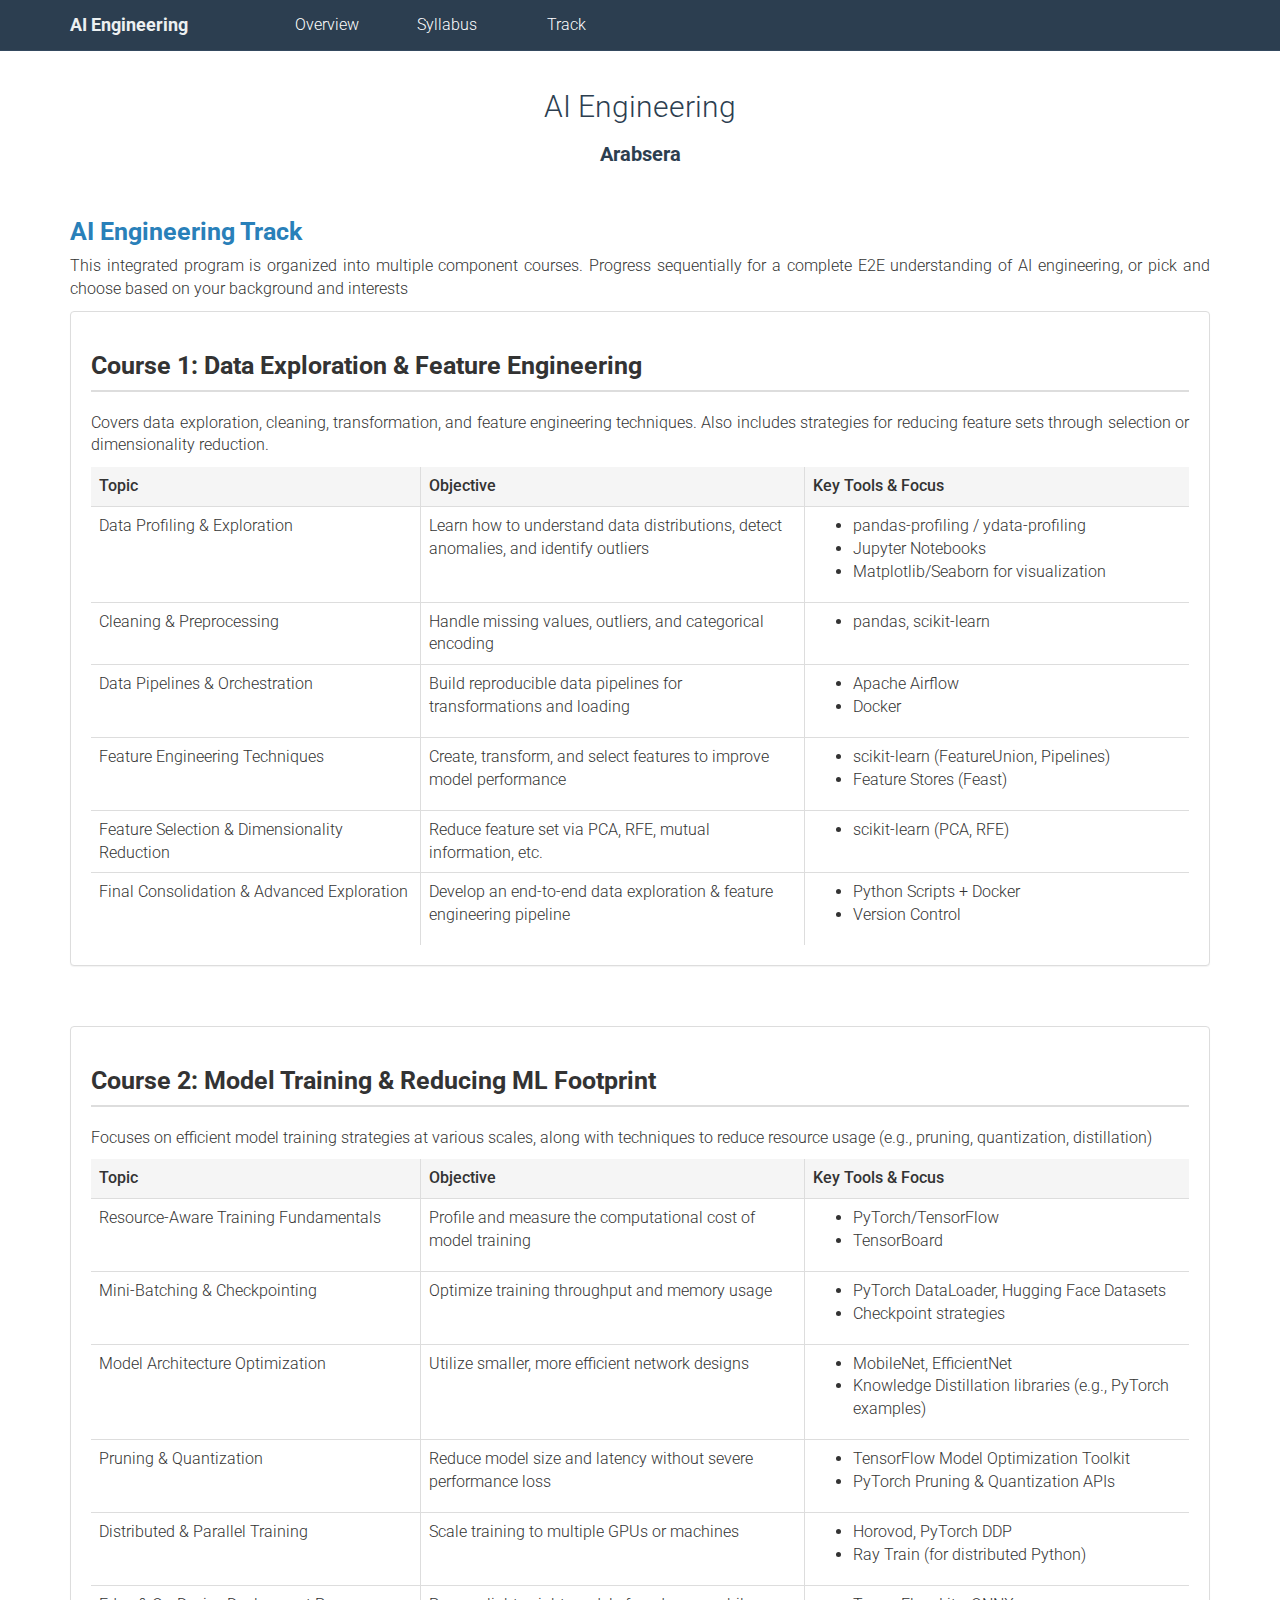
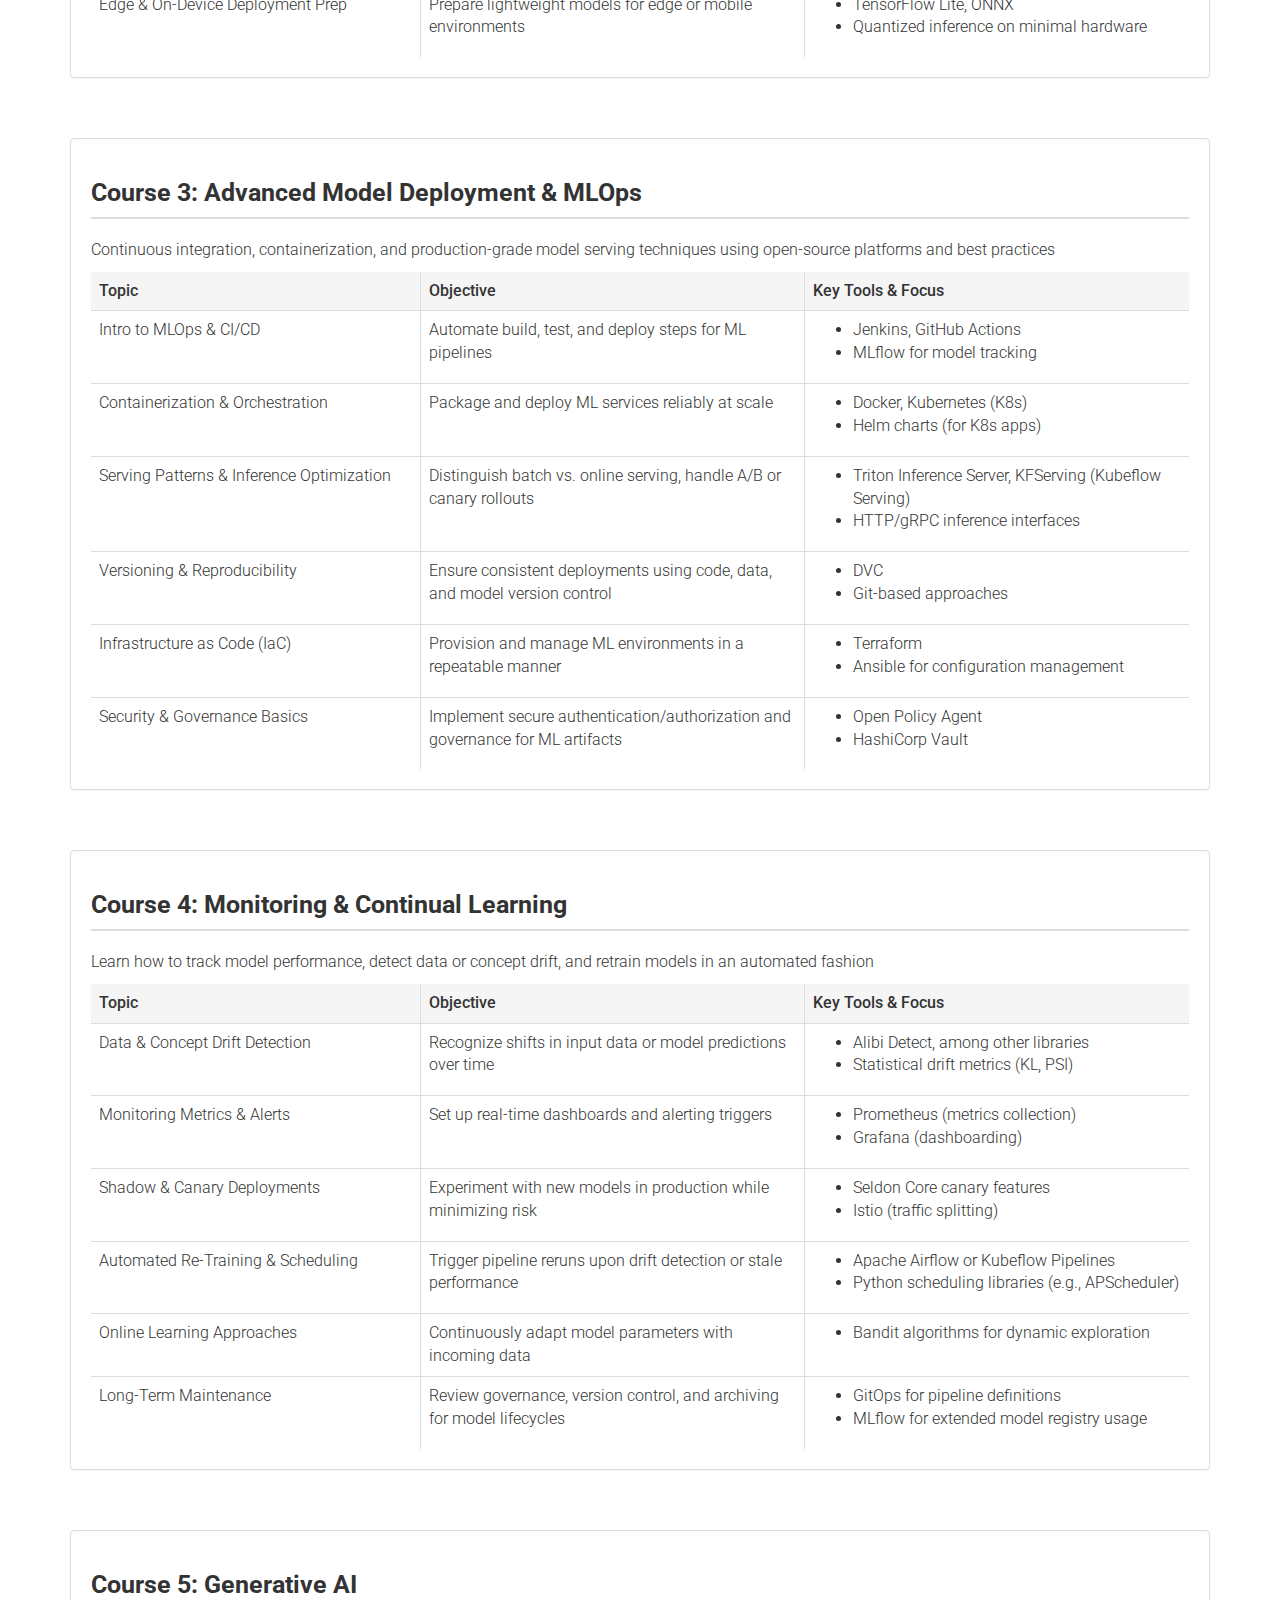
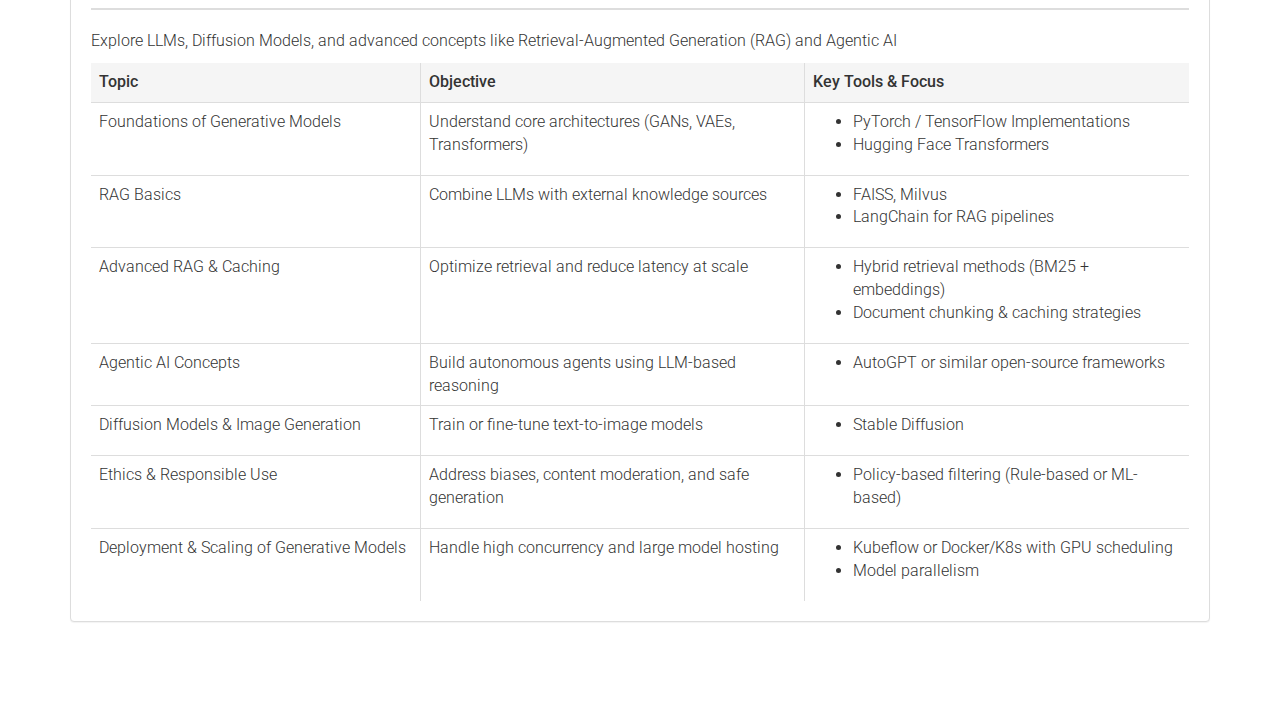
<file: aieng_track.html>
<!DOCTYPE html>
<html lang="en">
<head>
    <meta charset="utf-8">
    <meta http-equiv="X-UA-Compatible" content="IE=edge">
    <meta name="viewport" content="width=device-width, initial-scale=1">

    <title>AI Engineering | Full Track </title>

    <!-- bootstrap -->
    <link rel="stylesheet" href="https://maxcdn.bootstrapcdn.com/bootstrap/3.2.0/css/bootstrap.min.css">

    <!-- Google fonts -->
    <link href='http://fonts.googleapis.com/css?family=Roboto:400,300' rel='stylesheet' type='text/css'>

    <link rel="stylesheet" type="text/css" href="style.css" />

    <!-- Custom Inline CSS for Professional Look -->
    <style>
        .course-section {
            margin-bottom: 60px;
        }
        .course-section h2 {
            color: #333;
            border-bottom: 2px solid #ddd;
            padding-bottom: 10px;
            margin-bottom: 20px;
        }
        .panel {
            background-color: #fff;
            border: 1px solid #ddd;
            border-radius: 4px;
            padding: 20px;
        }
        .panel h3 {
            margin-top: 0;
        }
        .table th {
            background-color: #f5f5f5;
            font-weight: 500;
        }
        /* Optional: Add a subtle hover effect for table rows */
        .table tbody tr:hover {
            background-color: #f0f8ff;
        }
    </style>
</head>

<body>
<script src="header.js"></script>
<div class="container sec" id="schedule" style="margin-top:-20px"><br>
    <!-- Main Heading -->

    <h2><i class="far fa-calendar-alt"> </i> AI Engineering Track</h2>
    <p>
        This integrated program is organized into multiple component courses. 
        Progress sequentially for a complete E2E understanding of AI engineering, 
        or pick and choose based on your background and interests
    </p>

    <!-- Course 1: Data Exploration & Feature Engineering -->
    <div class="course-section" id="course-data-exploration">
        <div class="panel">
            <h2>Course 1: Data Exploration & Feature Engineering</h2>
            <p>
                Covers data exploration, cleaning, transformation, and feature engineering techniques. 
                Also includes strategies for reducing feature sets through selection or dimensionality reduction.
            </p>
            <table class="table table-bordered">
                <thead>
                    <tr>
                        <th style="width: 30%">Topic</th>
                        <th style="width: 35%">Objective</th>
                        <th style="width: 35%">Key Tools &amp; Focus</th>
                    </tr>
                </thead>
                <tbody>
                    <tr>
                        <td>Data Profiling & Exploration</td>
                        <td>Learn how to understand data distributions, detect anomalies, and identify outliers</td>
                        <td>
                            <ul>
                                <li>pandas-profiling / ydata-profiling</li>
                                <li>Jupyter Notebooks</li>
                                <li>Matplotlib/Seaborn for visualization</li>
                            </ul>
                        </td>
                    </tr>
                    <tr>
                        <td>Cleaning & Preprocessing</td>
                        <td>Handle missing values, outliers, and categorical encoding</td>
                        <td>
                            <ul>
                                <li>pandas, scikit-learn</li>
                            </ul>
                        </td>
                    </tr>
                    <tr>
                        <td>Data Pipelines & Orchestration</td>
                        <td>Build reproducible data pipelines for transformations and loading</td>
                        <td>
                            <ul>
                                <li>Apache Airflow</li>
                                <li>Docker</li>
                            </ul>
                        </td>
                    </tr>
                    <tr>
                        <td>Feature Engineering Techniques</td>
                        <td>Create, transform, and select features to improve model performance</td>
                        <td>
                            <ul>
                                <li>scikit-learn (FeatureUnion, Pipelines)</li>
                                <li>Feature Stores (Feast)</li>
                            </ul>
                        </td>
                    </tr>
                    <tr>
                        <td>Feature Selection & Dimensionality Reduction</td>
                        <td>Reduce feature set via PCA, RFE, mutual information, etc.</td>
                        <td>
                            <ul>
                                <li>scikit-learn (PCA, RFE)</li>
                            </ul>
                        </td>
                    </tr>
                    <tr>
                        <td>Final Consolidation & Advanced Exploration</td>
                        <td>Develop an end-to-end data exploration & feature engineering pipeline</td>
                        <td>
                            <ul>
                                <li>Python Scripts + Docker</li>
                                <li>Version Control</li>
                            </ul>
                        </td>
                    </tr>
                </tbody>
            </table>
        </div>
    </div>

    <!-- Course 2: Model Training & Reducing ML Footprint -->
    <div class="course-section" id="course-model-training">
        <div class="panel">
            <h2>Course 2: Model Training & Reducing ML Footprint</h2>
            <p>
                Focuses on efficient model training strategies at various scales, 
                along with techniques to reduce resource usage (e.g., pruning, quantization, distillation)
            </p>
            <table class="table table-bordered">
                <thead>
                    <tr>
                        <th style="width: 30%">Topic</th>
                        <th style="width: 35%">Objective</th>
                        <th style="width: 35%">Key Tools &amp; Focus</th>
                    </tr>
                </thead>
                <tbody>
                    <tr>
                        <td>Resource-Aware Training Fundamentals</td>
                        <td>Profile and measure the computational cost of model training</td>
                        <td>
                            <ul>
                                <li>PyTorch/TensorFlow</li>
                                <li>TensorBoard</li>
                            </ul>
                        </td>
                    </tr>
                    <tr>
                        <td>Mini-Batching & Checkpointing</td>
                        <td>Optimize training throughput and memory usage</td>
                        <td>
                            <ul>
                                <li>PyTorch DataLoader, Hugging Face Datasets</li>
                                <li>Checkpoint strategies</li>
                            </ul>
                        </td>
                    </tr>
                    <tr>
                        <td>Model Architecture Optimization</td>
                        <td>Utilize smaller, more efficient network designs</td>
                        <td>
                            <ul>
                                <li>MobileNet, EfficientNet</li>
                                <li>Knowledge Distillation libraries (e.g., PyTorch examples)</li>
                            </ul>
                        </td>
                    </tr>
                    <tr>
                        <td>Pruning & Quantization</td>
                        <td>Reduce model size and latency without severe performance loss</td>
                        <td>
                            <ul>
                                <li>TensorFlow Model Optimization Toolkit</li>
                                <li>PyTorch Pruning & Quantization APIs</li>
                            </ul>
                        </td>
                    </tr>
                    <tr>
                        <td>Distributed & Parallel Training</td>
                        <td>Scale training to multiple GPUs or machines</td>
                        <td>
                            <ul>
                                <li>Horovod, PyTorch DDP</li>
                                <li>Ray Train (for distributed Python)</li>
                            </ul>
                        </td>
                    </tr>
                    <tr>
                        <td>Edge & On-Device Deployment Prep</td>
                        <td>Prepare lightweight models for edge or mobile environments</td>
                        <td>
                            <ul>
                                <li>TensorFlow Lite, ONNX</li>
                                <li>Quantized inference on minimal hardware</li>
                            </ul>
                        </td>
                    </tr>
                </tbody>
            </table>
        </div>
    </div>

    <!-- Course 3: Advanced Model Deployment & MLOps -->
    <div class="course-section" id="course-mlops">
        <div class="panel">
            <h2>Course 3: Advanced Model Deployment & MLOps</h2>
            <p>
                Continuous integration, containerization, and production-grade model serving 
                techniques using open-source platforms and best practices
            </p>
            <table class="table table-bordered">
                <thead>
                    <tr>
                        <th style="width: 30%">Topic</th>
                        <th style="width: 35%">Objective</th>
                        <th style="width: 35%">Key Tools &amp; Focus</th>
                    </tr>
                </thead>
                <tbody>
                    <tr>
                        <td>Intro to MLOps & CI/CD</td>
                        <td>Automate build, test, and deploy steps for ML pipelines</td>
                        <td>
                            <ul>
                                <li>Jenkins, GitHub Actions</li>
                                <li>MLflow for model tracking</li>
                            </ul>
                        </td>
                    </tr>
                    <tr>
                        <td>Containerization & Orchestration</td>
                        <td>Package and deploy ML services reliably at scale</td>
                        <td>
                            <ul>
                                <li>Docker, Kubernetes (K8s)</li>
                                <li>Helm charts (for K8s apps)</li>
                            </ul>
                        </td>
                    </tr>
                    <tr>
                        <td>Serving Patterns & Inference Optimization</td>
                        <td>Distinguish batch vs. online serving, handle A/B or canary rollouts</td>
                        <td>
                            <ul>
                                <li>Triton Inference Server, KFServing (Kubeflow Serving)</li>
                                <li>HTTP/gRPC inference interfaces</li>
                            </ul>
                        </td>
                    </tr>
                    <tr>
                        <td>Versioning & Reproducibility</td>
                        <td>Ensure consistent deployments using code, data, and model version control</td>
                        <td>
                            <ul>
                                <li>DVC</li>
                                <li>Git-based approaches</li>
                            </ul>
                        </td>
                    </tr>
                    <tr>
                        <td>Infrastructure as Code (IaC)</td>
                        <td>Provision and manage ML environments in a repeatable manner</td>
                        <td>
                            <ul>
                                <li>Terraform</li>
                                <li>Ansible for configuration management</li>
                            </ul>
                        </td>
                    </tr>
                    <tr>
                        <td>Security & Governance Basics</td>
                        <td>Implement secure authentication/authorization and governance for ML artifacts</td>
                        <td>
                            <ul>
                                <li>Open Policy Agent</li>
                                <li>HashiCorp Vault</li>
                            </ul>
                        </td>
                    </tr>
                </tbody>
            </table>
        </div>
    </div>

    <!-- Course 4: Monitoring & Continual Learning -->
    <div class="course-section" id="course-monitoring">
        <div class="panel">
            <h2>Course 4: Monitoring & Continual Learning</h2>
            <p>
                Learn how to track model performance, detect data or concept drift, and 
                retrain models in an automated fashion
            </p>
            <table class="table table-bordered">
                <thead>
                    <tr>
                        <th style="width: 30%">Topic</th>
                        <th style="width: 35%">Objective</th>
                        <th style="width: 35%">Key Tools &amp; Focus</th>
                    </tr>
                </thead>
                <tbody>
                    <tr>
                        <td>Data & Concept Drift Detection</td>
                        <td>Recognize shifts in input data or model predictions over time</td>
                        <td>
                            <ul>
                                <li>Alibi Detect, among other libraries</li>
                                <li>Statistical drift metrics (KL, PSI)</li>
                            </ul>
                        </td>
                    </tr>
                    <tr>
                        <td>Monitoring Metrics & Alerts</td>
                        <td>Set up real-time dashboards and alerting triggers</td>
                        <td>
                            <ul>
                                <li>Prometheus (metrics collection)</li>
                                <li>Grafana (dashboarding)</li>
                            </ul>
                        </td>
                    </tr>
                    <tr>
                        <td>Shadow & Canary Deployments</td>
                        <td>Experiment with new models in production while minimizing risk</td>
                        <td>
                            <ul>
                                <li>Seldon Core canary features</li>
                                <li>Istio (traffic splitting)</li>
                            </ul>
                        </td>
                    </tr>
                    <tr>
                        <td>Automated Re-Training & Scheduling</td>
                        <td>Trigger pipeline reruns upon drift detection or stale performance</td>
                        <td>
                            <ul>
                                <li>Apache Airflow or Kubeflow Pipelines</li>
                                <li>Python scheduling libraries (e.g., APScheduler)</li>
                            </ul>
                        </td>
                    </tr>
                    <tr>
                        <td>Online Learning Approaches</td>
                        <td>Continuously adapt model parameters with incoming data</td>
                        <td>
                            <ul>
                                <li>Bandit algorithms for dynamic exploration</li>
                            </ul>
                        </td>
                    </tr>
                    <tr>
                        <td>Long-Term Maintenance</td>
                        <td>Review governance, version control, and archiving for model lifecycles</td>
                        <td>
                            <ul>
                                <li>GitOps for pipeline definitions</li>
                                <li>MLflow for extended model registry usage</li>
                            </ul>
                        </td>
                    </tr>
                </tbody>
            </table>
        </div>
    </div>

    <!-- Course 5: Generative AI (with RAG & Agentic AI) -->
    <div class="course-section" id="course-generative-ai">
        <div class="panel">
            <h2>Course 5: Generative AI</h2>
            <p>
                Explore LLMs, Diffusion Models, and advanced concepts 
                like Retrieval-Augmented Generation (RAG) and Agentic AI
            </p>
            <table class="table table-bordered">
                <thead>
                    <tr>
                        <th style="width: 30%">Topic</th>
                        <th style="width: 35%">Objective</th>
                        <th style="width: 35%">Key Tools &amp; Focus</th>
                    </tr>
                </thead>
                <tbody>
                    <tr>
                        <td>Foundations of Generative Models</td>
                        <td>Understand core architectures (GANs, VAEs, Transformers)</td>
                        <td>
                            <ul>
                                <li>PyTorch / TensorFlow Implementations</li>
                                <li>Hugging Face Transformers</li>
                            </ul>
                        </td>
                    </tr>
                    <tr>
                        <td>RAG Basics</td>
                        <td>Combine LLMs with external knowledge sources</td>
                        <td>
                            <ul>
                                <li>FAISS, Milvus</li>
                                <li>LangChain for RAG pipelines</li>
                            </ul>
                        </td>
                    </tr>
                    <tr>
                        <td>Advanced RAG & Caching</td>
                        <td>Optimize retrieval and reduce latency at scale</td>
                        <td>
                            <ul>
                                <li>Hybrid retrieval methods (BM25 + embeddings)</li>
                                <li>Document chunking & caching strategies</li>
                            </ul>
                        </td>
                    </tr>
                    <tr>
                        <td>Agentic AI Concepts</td>
                        <td>Build autonomous agents using LLM-based reasoning</td>
                        <td>
                            <ul>
                                <li>AutoGPT or similar open-source frameworks</li>
                            </ul>
                        </td>
                    </tr>
                    <tr>
                        <td>Diffusion Models & Image Generation</td>
                        <td>Train or fine-tune text-to-image models</td>
                        <td>
                            <ul>
                                <li>Stable Diffusion</li>
                            </ul>
                        </td>
                    </tr>
                    <tr>
                        <td>Ethics & Responsible Use</td>
                        <td>Address biases, content moderation, and safe generation</td>
                        <td>
                            <ul>
                                <li>Policy-based filtering (Rule-based or ML-based)</li>
                            </ul>
                        </td>
                    </tr>
                    <tr>
                        <td>Deployment & Scaling of Generative Models</td>
                        <td>Handle high concurrency and large model hosting</td>
                        <td>
                            <ul>
                                <li>Kubeflow or Docker/K8s with GPU scheduling</li>
                                <li>Model parallelism</li>
                            </ul>
                        </td>
                    </tr>
                </tbody>
            </table>
        </div>
    </div>

</div><!-- /.container -->

<!-- jQuery and Bootstrap JS -->
<script src="https://ajax.googleapis.com/ajax/libs/jquery/1.11.1/jquery.min.js"></script>
<script src="https://maxcdn.bootstrapcdn.com/bootstrap/3.2.0/js/bootstrap.min.js"></script>
</body>
</html>
</file>
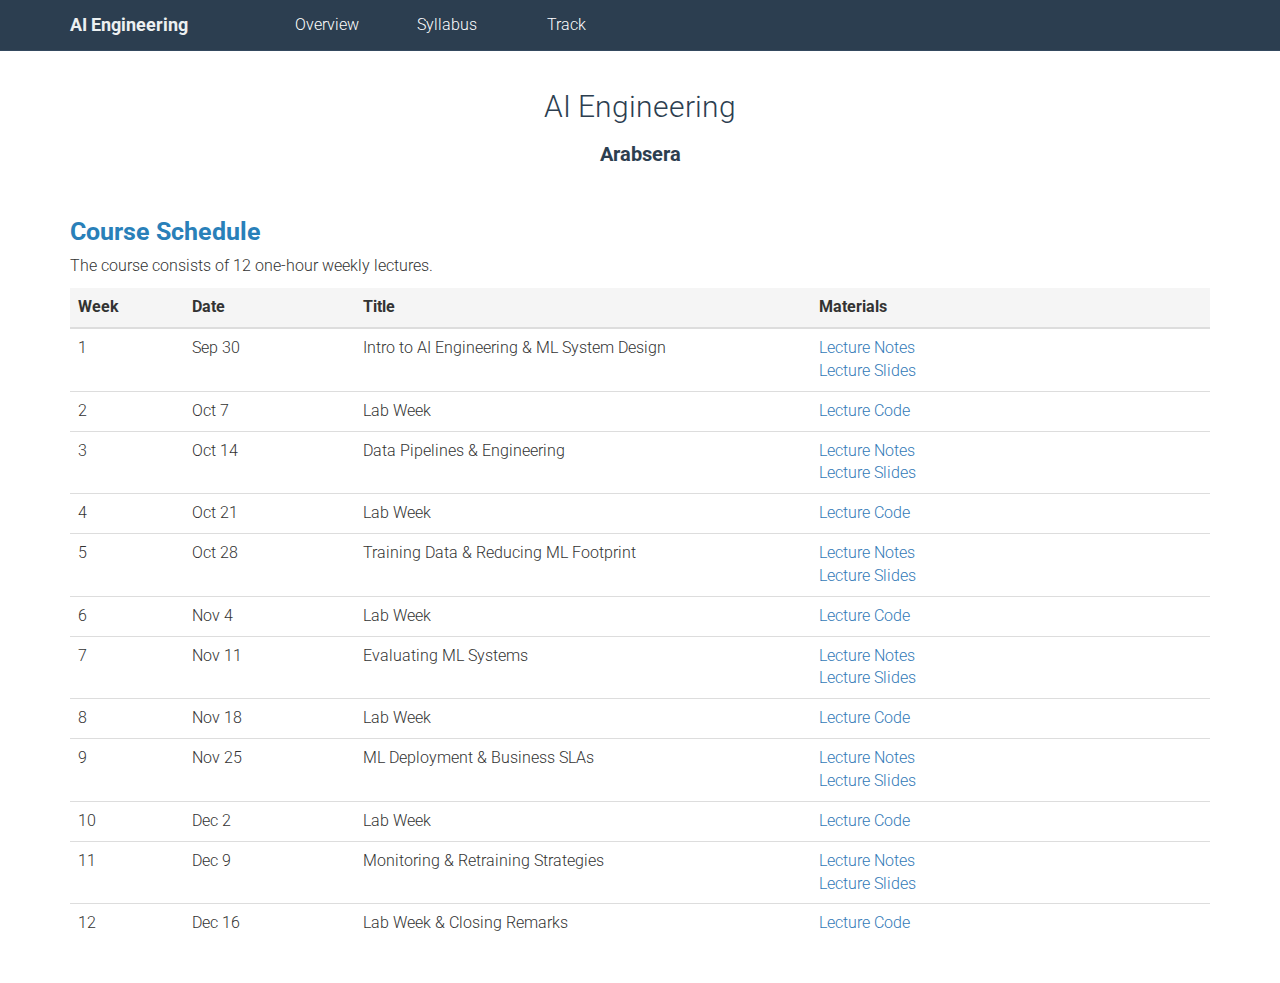
<file: syllabus.html>
<!DOCTYPE html>
<html lang="en">

<head>
    <meta charset="utf-8">
    <meta http-equiv="X-UA-Compatible" content="IE=edge">
    <meta name="viewport" content="width=device-width, initial-scale=1">

    <title>AI Engineering | Syllabus</title>

    <!-- bootstrap -->
    <link rel="stylesheet" href="https://maxcdn.bootstrapcdn.com/bootstrap/3.2.0/css/bootstrap.min.css">

    <!-- Google fonts -->
    <link href='http://fonts.googleapis.com/css?family=Roboto:400,300' rel='stylesheet' type='text/css'>

    <link rel="stylesheet" type="text/css" href="style.css" />
</head>

<body>
    <script src="header.js"></script>

    <div class="container sec" id="schedule" style="margin-top:-20px"><br>
        <h2><i class="far fa-calendar-alt"> </i> Course Schedule</h2>
        <p>
            The course consists of 12 one-hour weekly lectures.
        </p>
        <table class="table">
            <thead>
                <tr class="active">
                    <th style="width: 10%">Week</th>
                    <th style="width: 15%">Date</th>
                    <th style="width: 40%">Title</th>
                    <th style="width: 35%">Materials</th>
                </tr>
            </thead>
            <tbody>
                <tr>
                    <td>1</td>
                    <td>Sep 30</td>
                    <td>Intro to AI Engineering & ML System Design</td>
                    <td>
                        <a href="https://docs.google.com/document/d/1KduO38xEI66ZnNF9fGgjWRkT869M-3H637VLpcdMggU/edit?usp=drive_link">Lecture Notes</a><br>
                        <a href="https://docs.google.com/presentation/d/1q1BNURi6i9kG5eGjWOiyH_SxOM7BCEci/edit?usp=drive_link&ouid=116100798066064320555&rtpof=true&sd=true">Lecture Slides</a>
                    </td>
                </tr>
                <tr>
                    <td>2</td>
                    <td>Oct 7</td>
                    <td>Lab Week</td>
                    <td>
                        <a href="https://github.com/Arabsera-AIEng/AIEng-Labs/tree/dev/week2">Lecture Code</a>
                    </td>
                </tr>
                <tr>
                    <td>3</td>
                    <td>Oct 14</td>
                    <td>Data Pipelines & Engineering</td>
                    <td>
                        <a href="https://docs.google.com/document/d/15VEiQA_0G7uuSqIXRU-yzNG8dTrBBIpNYfuTVBBflik/edit?usp=drive_link">Lecture Notes</a><br>
                        <a href="https://docs.google.com/presentation/d/1wyfIpww_5g1KR4N4OoFChNsZxAPMFKIu/edit?usp=drive_link&ouid=116100798066064320555&rtpof=true&sd=true">Lecture Slides</a>
                    </td>
                </tr>
                <tr>
                    <td>4</td>
                    <td>Oct 21</td>
                    <td>Lab Week</td>
                    <td>
                        <a href="https://github.com/Arabsera-AIEng/AIEng-Labs/tree/dev/week4">Lecture Code</a>
                    </td>
                </tr>
                <tr>
                    <td>5</td>
                    <td>Oct 28</td>
                    <td>Training Data & Reducing ML Footprint</td>
                    <td>
                        <a href="https://docs.google.com/document/d/15FFqeTkqmiIDirsvruRTV7Z9QpsyxgH2WvcIqM5pIBs/edit?usp=drive_link">Lecture Notes</a><br>
                        <a href="https://docs.google.com/presentation/d/1OX-_g6ynHTcIRsTMlmuWrGD6BG-FlW__/edit?usp=drive_link&ouid=116100798066064320555&rtpof=true&sd=true">Lecture Slides</a>
                    </td>
                </tr>
                <tr>
                    <td>6</td>
                    <td>Nov 4</td>
                    <td>Lab Week</td>
                    <td>
                        <a href="https://github.com/Arabsera-AIEng/AIEng-Labs/tree/dev/week6">Lecture Code</a>
                    </td>
                </tr>
                <tr>
                    <td>7</td>
                    <td>Nov 11</td>
                    <td>Evaluating ML Systems</td>
                    <td>
                        <a href="https://docs.google.com/document/d/1FHDIXYcpkaM64nzmWsS5dIqEAXKPifvFEpqiChTGrTw/edit?usp=drive_link">Lecture Notes</a><br>
                        <a href="https://docs.google.com/presentation/d/1U-x3hOLE5CCmH6kIGpuzEB1COWdhK3wa/edit?usp=drive_link&ouid=116100798066064320555&rtpof=true&sd=true">Lecture Slides</a>
                    </td>
                </tr>
                <tr>
                    <td>8</td>
                    <td>Nov 18</td>
                    <td>Lab Week</td>
                    <td>
                        <a href="https://github.com/Arabsera-AIEng/AIEng-Labs/tree/dev/week8">Lecture Code</a>
                    </td>
                </tr>
                <tr>
                    <td>9</td>
                    <td>Nov 25</td>
                    <td>ML Deployment & Business SLAs</td>
                    <td>
                        <a href="https://docs.google.com/document/d/1kGR3HvXKW8pqLEssqWmIJTc0TRCEjq9FiFL-FO1ZPNM/edit?usp=drive_link">Lecture Notes</a><br>
                        <a href="https://docs.google.com/presentation/d/1aSIGF5snpxn7sPehVdM09yFu9CGQo9mB/edit?usp=drive_link&ouid=116100798066064320555&rtpof=true&sd=true">Lecture Slides</a>
                    </td>
                </tr>
                <tr>
                    <td>10</td>
                    <td>Dec 2</td>
                    <td>Lab Week</td>
                    <td>
                        <a href="https://github.com/Arabsera-AIEng/AIEng-Labs/tree/dev/week10">Lecture Code</a>
                    </td>
                </tr>
                <tr>
                    <td>11</td>
                    <td>Dec 9</td>
                    <td>Monitoring & Retraining Strategies</td>
                    <td>
                        <a href="https://docs.google.com/document/d/1hJBGODJsMDbHJPpYvoWjiQTT4SuvnIxZVf5Qkl5QrsY/edit?usp=drive_link">Lecture Notes</a><br>
                        <a href="https://docs.google.com/presentation/d/1W3td-utaGGdEjLbCHSg11UoAp2cxH0Ij/edit?usp=drive_link&ouid=116100798066064320555&rtpof=true&sd=true">Lecture Slides</a>
                    </td>
                </tr>
                <tr>
                    <td>12</td>
                    <td>Dec 16</td>
                    <td>Lab Week & Closing Remarks</td>
                    <td>
                        <a href="https://github.com/Arabsera-AIEng/AIEng-Labs/tree/dev/week12">Lecture Code</a>
                    </td>
                </tr>
            </tbody>
        </table>
    </div>

    <!-- jQuery and Bootstrap -->
    <script src="https://ajax.googleapis.com/ajax/libs/jquery/1.11.1/jquery.min.js"></script>
    <script src="https://maxcdn.bootstrapcdn.com/bootstrap/3.2.0/js/bootstrap.min.js"></script>
</body>

</html>
</file>
<file: style.css>
/****************************************************
 *  COLOR SCHEME
 * Primary:  #2c3e50  (dark slate blue - navbar & main accent)
 * Accent:   #2980b9  (cool blue for headings & highlights)
 * Text:     #333     (standard near-black for body text)
 * Whites:   #ecf0f1  (light gray for backgrounds / text)
 * Success:  #2ecc71  (used to replace bright green areas)
 ****************************************************/

 body {
    font-family: 'Roboto', sans-serif;
    font-weight: 300;
    font-size: 16px;
    padding-top: 70px;
    color: #333; /* Default text color */
}

p {
    text-align: justify;
}

/* Header Section */
#header {
    margin-top: 20px;
    margin-bottom: 20px;
}

h1 {
    font-size: 30px;
    font-weight: 300;
    text-align: center;
    color: #2c3e50; /* Tie it to primary color */
}

h2 {
    font-size: 25px;
    font-weight: bold;
    color: #2980b9; /* Accent color */
}

h3 {
    font-size: 20px;
    font-weight: bold;
    color: #2c3e50;
}

/* Lists & Misc */
.lhead {
    font-weight: normal;
    margin-top: 5px;
}

.litem {
    margin-top: 5px;
}

/* Footer */
#footer {
    height: 100px;
    padding-top: 50px;
    text-align: center;
    position: relative;
    color: #333;
}

/* Instructor Photo (circular) */
.instructorphoto img {
    width: 120px;
    height: 120px;
    border-radius: 50%;
    border: 3px solid #2980b9; /* Updated accent border */
}

/* Logos */
.logo-left {
    height: 80px;
    float: left;
    margin-left: 50px;
    margin-bottom: 20px;
}

.logo-right {
    height: 80px;
    float: right;
    margin-right: 50px;
    margin-bottom: 20px;
}

/* Instructor Display */
.instructor {
    display: inline-block;
    width: 160px;
    text-align: center;
    margin-right: 20px;
    margin-bottom: 10px;
    font-size: 17px;
    vertical-align: top;
}

/* Section & Highlighting */
.sec {
    margin-bottom: 10px;
    padding-top: 10px;
    padding-bottom: 10px;
}

.sechighlight {
    background-color: #f0f5f8; /* A softer background than #f7f6f1 */
}

/* Text tags & small blocks */
.tt {
    color: #2980b9; /* Tie to accent color */
    display: inline-block;
}

#inputlayer {
    width: 65px;
}

.layer {
    width: 35px;
    display: inline-block;
    vertical-align: middle;
    margin-left: 10px;
    margin-bottom: 5px;
}

/* Activation map */
.actmap {
    display: block;
    border: 2px solid #FFF;
}

/* Convnet Visualization */
#convnetvis {
    text-align: center;
}

/* .pp background */
.pp {
    color: white;
    text-align: left;
    padding: 5px;
    height: 32px;
    margin: 2px;
    background-color: #2ecc71; /* Replaces bright green with a modern "success" green */
    overflow: visible !important;
}

/* Floating Conv Ask icon */
#convask {
    position: absolute;
    top: 360px;
    right: 16px;
    color: white;
    font-size: 25px;
    cursor: pointer;
}

/* Explanation Box */
#explain {
    display: none;
    background-color: #fffa9c; /* Soft yellow highlight (replaces #FF9) */
    border-radius: 10px;
    margin: 10px;
    padding: 10px;
}

/* Q & A styling */
.qq {
    color: #2980b9; /* Accent color */
}

.qa {
    font-style: italic;
    color: #333;
}

.qqa {
    margin-bottom: 20px;
}

.spanh {
    font-weight: normal;
}

/* Course Description */
#coursedesc {
    text-align: justify;
}

/* Class Icons */
#classicons {
    position: absolute;
    bottom: 20px;
    right: 20px;
}

.bold {
    font-weight: bold;
}

.red {
    color: #e74c3c; /* A more modern red if needed */
}

/****************************************************
 * NAVBAR STYLING
 ****************************************************/

.navbar-default {
    background-color: #2c3e50; /* Primary color */
    border-color: #34495e;    /* Slightly lighter for the border */
    text-align: center;
}

.navbar-default .navbar-brand {
    color: #ecf0f1;           /* Light gray/white brand text */
    font-weight: bold;
}

.navbar-default .navbar-brand:hover,
.navbar-default .navbar-brand:focus {
    color: #1abc9c;           /* A bright hover color */
}

.navbar-default .navbar-text {
    color: #ecf0f1;
}

.navbar-default .navbar-collapse > ul {
    width: 84%;
}

.navbar-default .navbar-collapse > ul > li {
    width: 12.5%;
}

.navbar-default .navbar-nav > li > a {
    color: #ffffff;
}

.navbar-default .navbar-nav > li > a:hover,
.navbar-default .navbar-nav > li > a:focus {
    color: #1abc9c;           /* Hover accent */
}

.navbar-default .navbar-nav > .active > a,
.navbar-default .navbar-nav > .active > a:hover,
.navbar-default .navbar-nav > .active > a:focus {
    color: #ecf0f1;
    background-color: #1abc9c; /* Active background */
}

.navbar-default .navbar-nav > .open > a,
.navbar-default .navbar-nav > .open > a:hover,
.navbar-default .navbar-nav > .open > a:focus {
    color: #ecf0f1;
    background-color: #1abc9c;
}

.navbar-default .navbar-toggle {
    border-color: #1abc9c;
}

.navbar-default .navbar-toggle:hover,
.navbar-default .navbar-toggle:focus {
    background-color: #1abc9c;
}

.navbar-default .navbar-toggle .icon-bar {
    background-color: #ecf0f1;
}

.navbar-default .navbar-collapse,
.navbar-default .navbar-form {
    border-color: #ecf0f1;
}

.navbar-default .navbar-link {
    color: #ecf0f1;
}

.navbar-default .navbar-link:hover {
    color: #bdc3c7;
}

/****************************************************
 * RESPONSIVE / MOBILE STYLES
 ****************************************************/
@media (max-width: 767px) {
    
    .navbar-default .navbar-collapse > ul > li {
        width: 100%;
        text-align: left;
    }

    /* Force table to behave responsively, not like a standard table */
    table,
    thead,
    tbody,
    th,
    td,
    tr {
        display: block;
    }

    /* Hide table headers (but do not display: none for accessibility) */
    thead tr {
        position: absolute;
        top: -9999px;
        left: -9999px;
    }

    /* Make each row look like a card */
    table tr {
        margin-bottom: 20px;
        border-bottom: 2px solid #ddd;
        box-shadow: 2px 2px 1px #dadada;
    }

    tr {
        border: 1px solid #ccc;
    }

    td {
        border: none;
        border-bottom: 1px solid #eee;
        position: relative;
        padding-left: 50%;
    }

    /* Position table header as data labels */
    td:before {
        top: 6px;
        left: 6px;
        width: 45%;
        padding-right: 10px;
        white-space: nowrap;
    }

    /* Label the data in the schedule table */
    #schedule td:nth-of-type(1) {
        font-weight: 500;
    }
    #schedule td:nth-of-type(1):before {
        content: "Date:";
        font-weight: 300;
    }
    #schedule td:nth-of-type(2) {
        font-weight: 500;
    }
    #schedule td:nth-of-type(2):before {
        content: "Description:";
        font-weight: 300;
    }
    #schedule td:nth-of-type(4):before {
        content: "Events:";
    }
    #schedule td:nth-of-type(5):before {
        content: "Deadlines:";
    }
}
</file>
